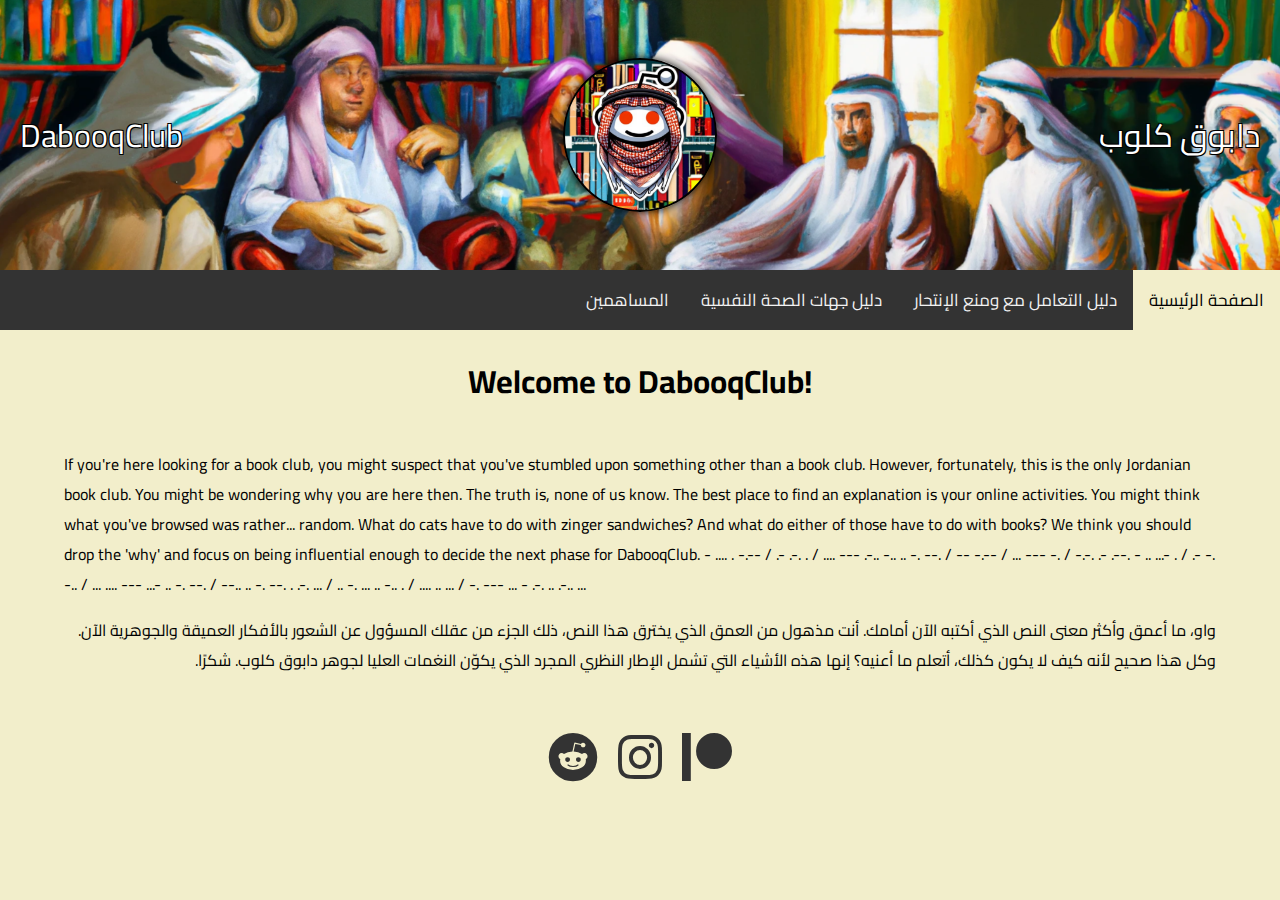
<file: index.html>
<!DOCTYPE html>
<html lang="en">
<head>
<meta charset="UTF-8">
<meta name="viewport" content="width=device-width, initial-scale=1.0">
<title>DabooqClub</title>
<link href="https://fonts.googleapis.com/css2?family=Cairo&display=swap" rel="stylesheet">
<link rel="stylesheet" href="styles.css">
<link rel="stylesheet" href="https://cdnjs.cloudflare.com/ajax/libs/font-awesome/5.15.1/css/all.min.css">
<link rel="icon" type="image/x-icon" href="favicon/favicon.ico">
</head>
<body>

<div class="banner">
  <div class="site-name">DabooqClub</div>
  <a href="https://www.reddit.com/r/dabooqclub/" target="_blank">
    <div class="icon"></div>
  </a>
  <div class="site-name-ar">دابوق كلوب</div>
</div>

<div class="topnav">
  <a class="active" href="index.html">الصفحة الرئيسية</a>
  <a href="mentalCrisis.html" >دليل التعامل مع ومنع الإنتحار</a>
  <a href="mentalhealth.html">دليل جهات الصحة النفسية</a>
  <a href="contributors.html">المساهمين</a>
</div>

<div class="center">
  <h1>Welcome to DabooqClub!</h1>
</div>
<div class="info">
  <p>If you're here looking for a book club, you might suspect that you've stumbled upon something other than a book club. However, fortunately, this is the only Jordanian book club. You might be wondering why you are here then. The truth is, none of us know. The best place to find an explanation is your online activities. You might think what you've browsed was rather... random. What do cats have to do with zinger sandwiches? And what do either of those have to do with books? We think you should drop the 'why' and focus on being influential enough to decide the next phase for DabooqClub. - .... . -.-- / .- .-. . / .... --- .-.. -.. .. -. --. / -- -.-- / ... --- -. / -.-. .- .--. - .. ...- . / .- -. -.. / ... .... --- ...- .. -. --. / --.. .. -. --. . .-. ... / .. -. ... .. -.. . / .... .. ... / -. --- ... - .-. .. .-.. ...</p>

  <p class="arabic-text">واو، ما أعمق وأكثر معنى النص الذي أكتبه الآن أمامك. أنت مذهول من العمق الذي يخترق هذا النص، ذلك الجزء من عقلك المسؤول عن الشعور بالأفكار العميقة والجوهرية الآن. وكل هذا صحيح لأنه كيف لا يكون كذلك، أتعلم ما أعنيه؟ إنها هذه الأشياء التي تشمل الإطار النظري المجرد الذي يكوّن النغمات العليا لجوهر دابوق كلوب. شكرًا.</p>
</div>

<div class=" center social-media-links">
    <a href="https://www.reddit.com/r/dabooqclub/" target="_blank"><i class="fab fa-reddit"></i></a>
    <a href="https://www.instagram.com/dabooq.club/" target="_blank"><i class="fab fa-instagram"></i></a>
    <a href="https://www.patreon.com/dabooqclub" target="_blank"><i class="fab fa-patreon"></i></a>
</div>


<script src="server.js"></script>

</body>
</html>
</file>
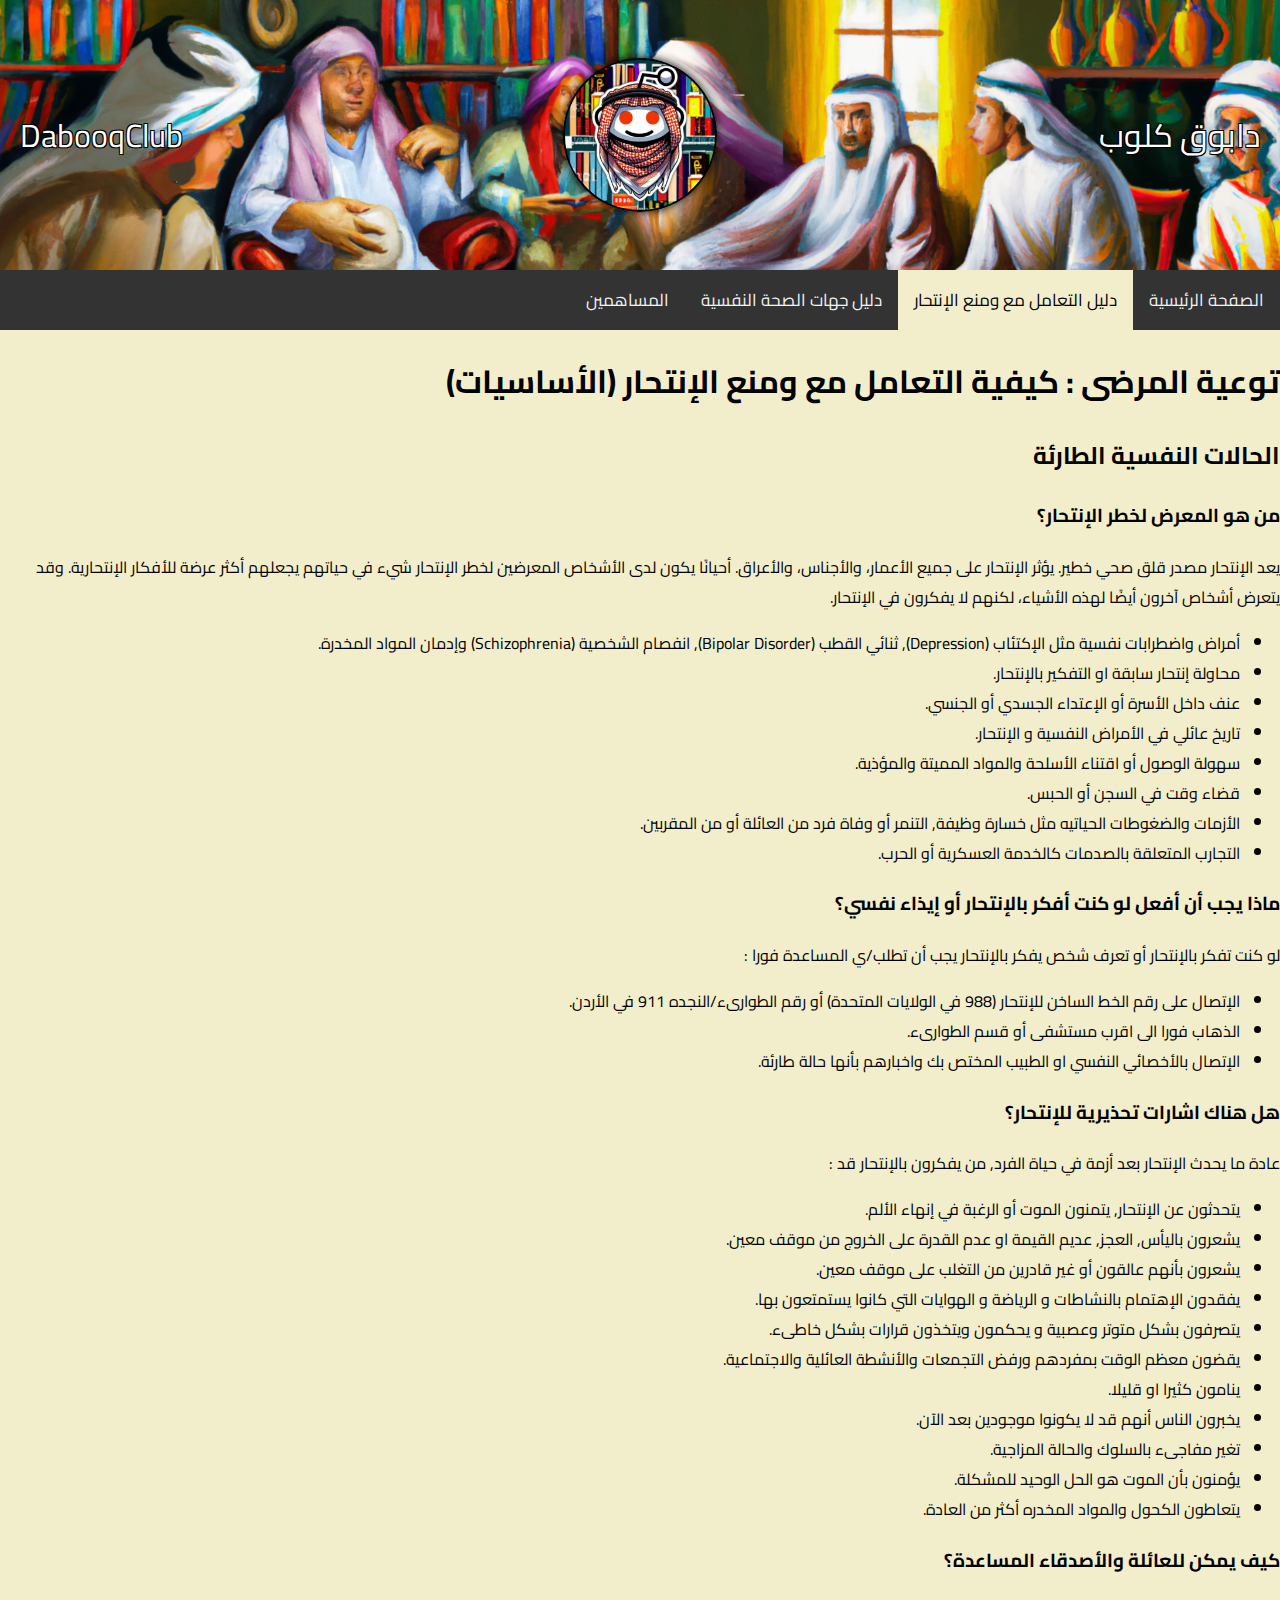
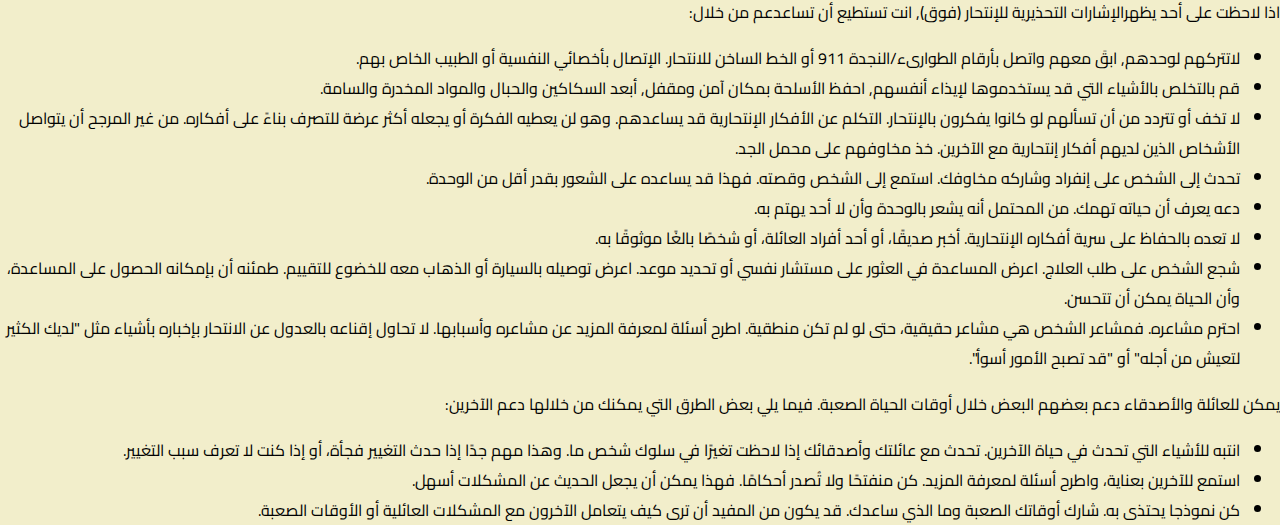
<file: mentalCrisis.html>
<!DOCTYPE html>
<html lang="ar">
<head>
<meta charset="UTF-8">
<meta name="viewport" content="width=device-width, initial-scale=1.0">
<title>DabooqClub</title>
<link href="https://fonts.googleapis.com/css2?family=Cairo&display=swap" rel="stylesheet">
<link rel="stylesheet" href="styles.css">
<link rel="stylesheet" href="https://cdnjs.cloudflare.com/ajax/libs/font-awesome/5.15.1/css/all.min.css">
<link rel="icon" type="image/x-icon" href="favicon/favicon.ico">
</head>
<body>

<div class="banner">
  <div class="site-name">DabooqClub</div>
  <a href="https://www.reddit.com/r/dabooqclub/" target="_blank">
    <div class="icon"></div>
  </a>
  <div class="site-name-ar">دابوق كلوب</div>
</div>

<div class="topnav">
  <a href="index.html">الصفحة الرئيسية</a>
  <a class="active" href="mentalCrisis.html" >دليل التعامل مع ومنع الإنتحار</a>
  <a href="mentalhealth.html">دليل جهات الصحة النفسية</a>
  <a  href="contributors.html">المساهمين</a>
</div>

<div class ="arabic-text container">
    <h1>توعية المرضى : كيفية التعامل مع ومنع الإنتحار (الأساسيات)</h1>
    <h2>الحالات النفسية الطارئة</h2>
    
    <h3>من هو المعرض لخطر الإنتحار؟</h3>
    <p>
        يعد الإنتحار مصدر قلق صحي خطير. يؤثر الإنتحار على جميع الأعمار، والأجناس، والأعراق. أحيانًا يكون لدى الأشخاص المعرضين لخطر الإنتحار شيء في حياتهم يجعلهم أكثر عرضة للأفكار الإنتحارية. وقد يتعرض أشخاص آخرون أيضًا لهذه الأشياء، لكنهم لا يفكرون في الإنتحار.
    </p>
    <ul>
        <li>أمراض واضطرابات نفسية مثل الإكتئاب (Depression), ثنائي القطب (Bipolar Disorder), انفصام الشخصية (Schizophrenia) وإدمان المواد المخدرة.</li>
        <li>محاولة إنتحار سابقة او التفكير بالإنتحار.</li>
        <li>عنف داخل الأسرة أو الإعتداء الجسدي أو الجنسي.</li>
        <li>تاريخ عائلي في الأمراض النفسية و الإنتحار.</li>
        <li>سهولة الوصول أو اقتناء الأسلحة والمواد المميتة والمؤذية.</li>
        <li>قضاء وقت في السجن أو الحبس.</li>
        <li>الأزمات والضغوطات الحياتيه مثل خسارة وظيفة, التنمر أو وفاة فرد من العائلة أو من المقربين.</li>
        <li>التجارب المتعلقة بالصدمات كالخدمة العسكرية أو الحرب.</li>
    </ul>
    
    <h3>ماذا يجب أن أفعل لو كنت أفكر بالإنتحار أو إيذاء نفسي؟</h3>
    <p>
        لو كنت تفكر بالإنتحار أو تعرف شخص يفكر بالإنتحار يجب أن تطلب/ي المساعدة فورا :
    </p>
    <ul>
        <li>الإتصال على رقم الخط الساخن للإنتحار (988 في الولايات المتحدة) أو رقم الطوارىء/النجده 911 في الأردن.</li>
        <li>الذهاب فورا الى اقرب مستشفى أو قسم الطوارىء.</li>
        <li>الإتصال بالأخصائي النفسي او الطبيب المختص بك واخبارهم بأنها حالة طارئة.</li>
    </ul>
    
    <h3>هل هناك اشارات تحذيرية للإنتحار؟</h3>
    <p>
        عادة ما يحدث الإنتحار بعد أزمة في حياة الفرد, من يفكرون بالإنتحار قد :
    </p>
    <ul>
        <li>يتحدثون عن الإنتحار, يتمنون الموت أو الرغبة في إنهاء الألم.</li>
        <li>يشعرون باليأس, العجز, عديم القيمة او عدم القدرة على الخروج من موقف معين.</li>
        <li>يشعرون بأنهم عالقون أو غير قادرين من التغلب على موقف معين.</li>
        <li>يفقدون الإهتمام بالنشاطات و الرياضة و الهوايات التي كانوا يستمتعون بها.</li>
        <li>يتصرفون بشكل متوتر وعصبية و يحكمون ويتخذون قرارات بشكل خاطىء.</li>
        <li>يقضون معظم الوقت بمفردهم ورفض التجمعات والأنشطة العائلية والاجتماعية.</li>
        <li>ينامون كثيرا او قليلا.</li>
        <li>يخبرون الناس أنهم قد لا يكونوا موجودين بعد الآن.</li>
        <li>تغير مفاجىء بالسلوك والحالة المزاجية.</li>
        <li>يؤمنون بأن الموت هو الحل الوحيد للمشكلة.</li>
        <li>يتعاطون الكحول والمواد المخدره أكثر من العادة.</li>
    </ul>
    
    <h3>كيف يمكن للعائلة والأصدقاء المساعدة؟</h3>
    <p>
        اذا لاحظت على أحد يظهرالإشارات التحذيرية للإنتحار (فوق), انت تستطيع أن تساعدعم من خلال:
    </p>
    <ul>
        <li>لاتتركهم لوحدهم, ابقَ معهم واتصل بأرقام الطوارىء/النجدة 911 أو الخط الساخن للانتحار. الإتصال بأخصائي النفسية أو الطبيب الخاص بهم.</li>
        <li>قم بالتخلص بالأشياء التي قد يستخدموها لإيذاء أنفسهم, احفظ الأسلحة بمكان آمن ومقفل, أبعد السكاكين والحبال والمواد المخدرة والسامة.</li>
        <li>لا تخف أو تتردد من أن تسألهم لو كانوا يفكرون بالإنتحار. التكلم عن الأفكار الإنتحارية قد يساعدهم. وهو لن يعطيه الفكرة أو يجعله أكثر عرضة للتصرف بناءً على أفكاره. من غير المرجح أن يتواصل الأشخاص الذين لديهم أفكار إنتحارية مع الآخرين. خذ مخاوفهم على محمل الجد.</li>
        <li>تحدث إلى الشخص على إنفراد وشاركه مخاوفك. استمع إلى الشخص وقصته. فهذا قد يساعده على الشعور بقدر أقل من الوحدة.</li>
        <li>دعه يعرف أن حياته تهمك. من المحتمل أنه يشعر بالوحدة وأن لا أحد يهتم به.</li>
        <li>لا تعده بالحفاظ على سرية أفكاره الإنتحارية. أخبر صديقًا، أو أحد أفراد العائلة، أو شخصًا بالغًا موثوقًا به.</li>
        <li>شجع الشخص على طلب العلاج. اعرض المساعدة في العثور على مستشار نفسي أو تحديد موعد. اعرض توصيله بالسيارة أو الذهاب معه للخضوع للتقييم. طمئنه أن بإمكانه الحصول على المساعدة، وأن الحياة يمكن أن تتحسن.</li>
        <li>احترم مشاعره. فمشاعر الشخص هي مشاعر حقيقية، حتى لو لم تكن منطقية. اطرح أسئلة لمعرفة المزيد عن مشاعره وأسبابها. لا تحاول إقناعه بالعدول عن الانتحار بإخباره بأشياء مثل "لديك الكثير لتعيش من أجله" أو "قد تصبح الأمور أسوأ".</li>
    </ul>
    
    <p>
        يمكن للعائلة والأصدقاء دعم بعضهم البعض خلال أوقات الحياة الصعبة. فيما يلي بعض الطرق التي يمكنك من خلالها دعم الآخرين:
    </p>
    <ul>
        <li>انتبه للأشياء التي تحدث في حياة الآخرين. تحدث مع عائلتك وأصدقائك إذا لاحظت تغيرًا في سلوك شخص ما. وهذا مهم جدًا إذا حدث التغيير فجأة، أو إذا كنت لا تعرف سبب التغيير.</li>
        <li>استمع للآخرين بعناية، واطرح أسئلة لمعرفة المزيد. كن منفتحًا ولا تُصدر أحكامًا. فهذا يمكن أن يجعل الحديث عن المشكلات أسهل.</li>
        <li>كن نموذجا يحتذى به. شارك أوقاتك الصعبة وما الذي ساعدك. قد يكون من المفيد أن ترى كيف يتعامل الآخرون مع المشكلات العائلية أو الأوقات الصعبة.</li>
    </ul>
</div>
</body>
</html>
</file>
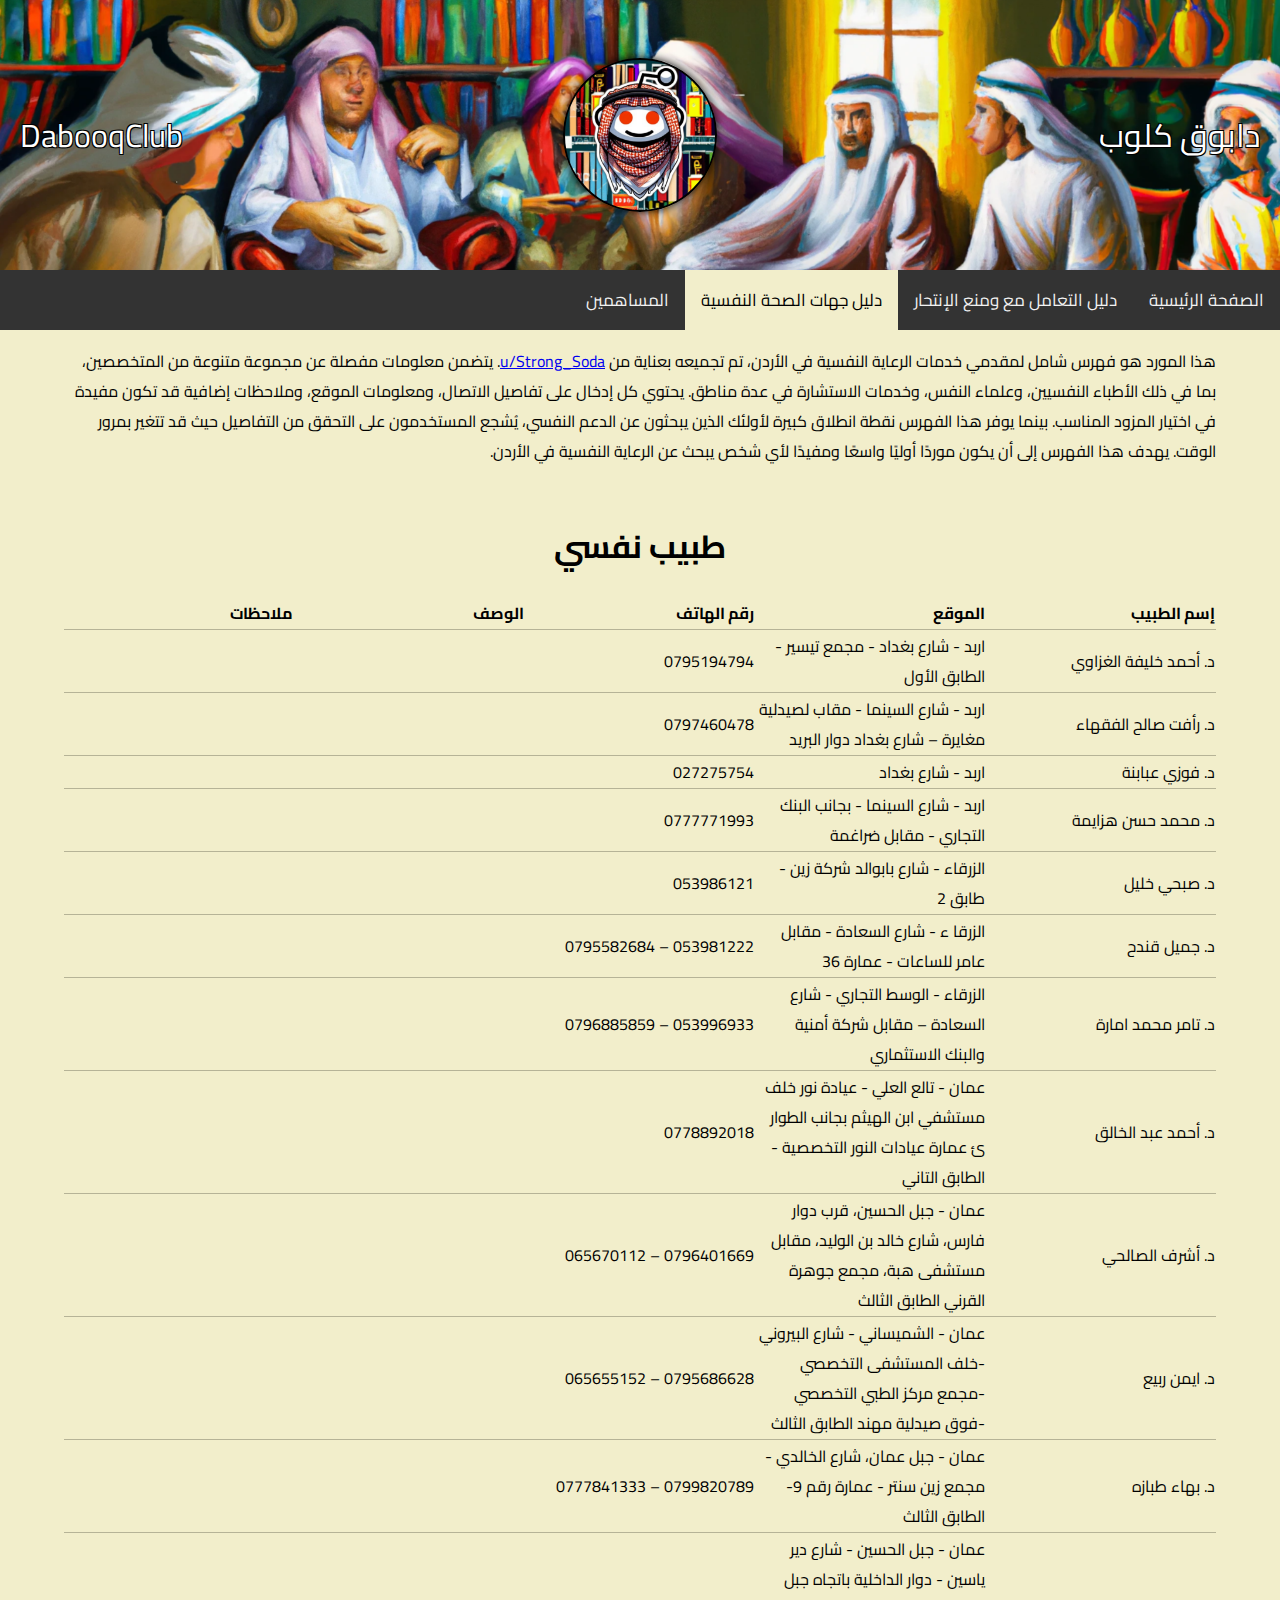
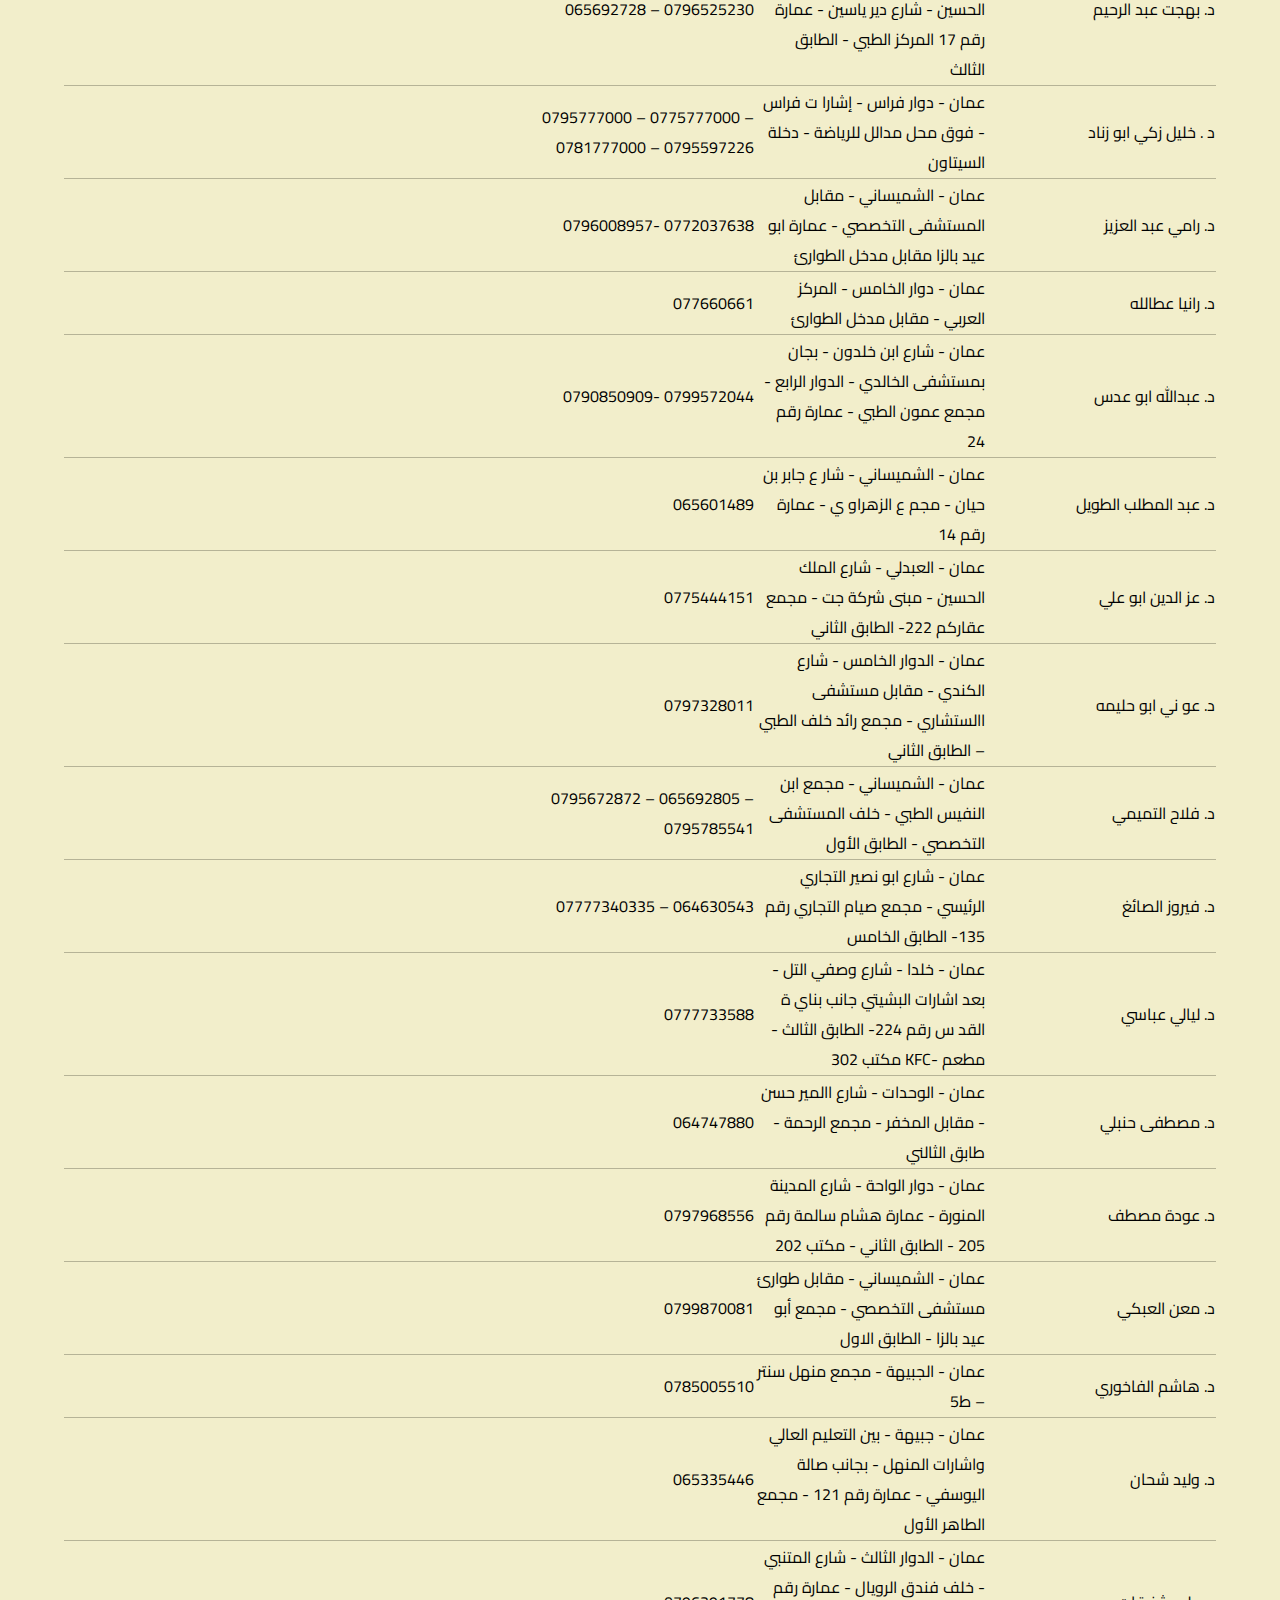
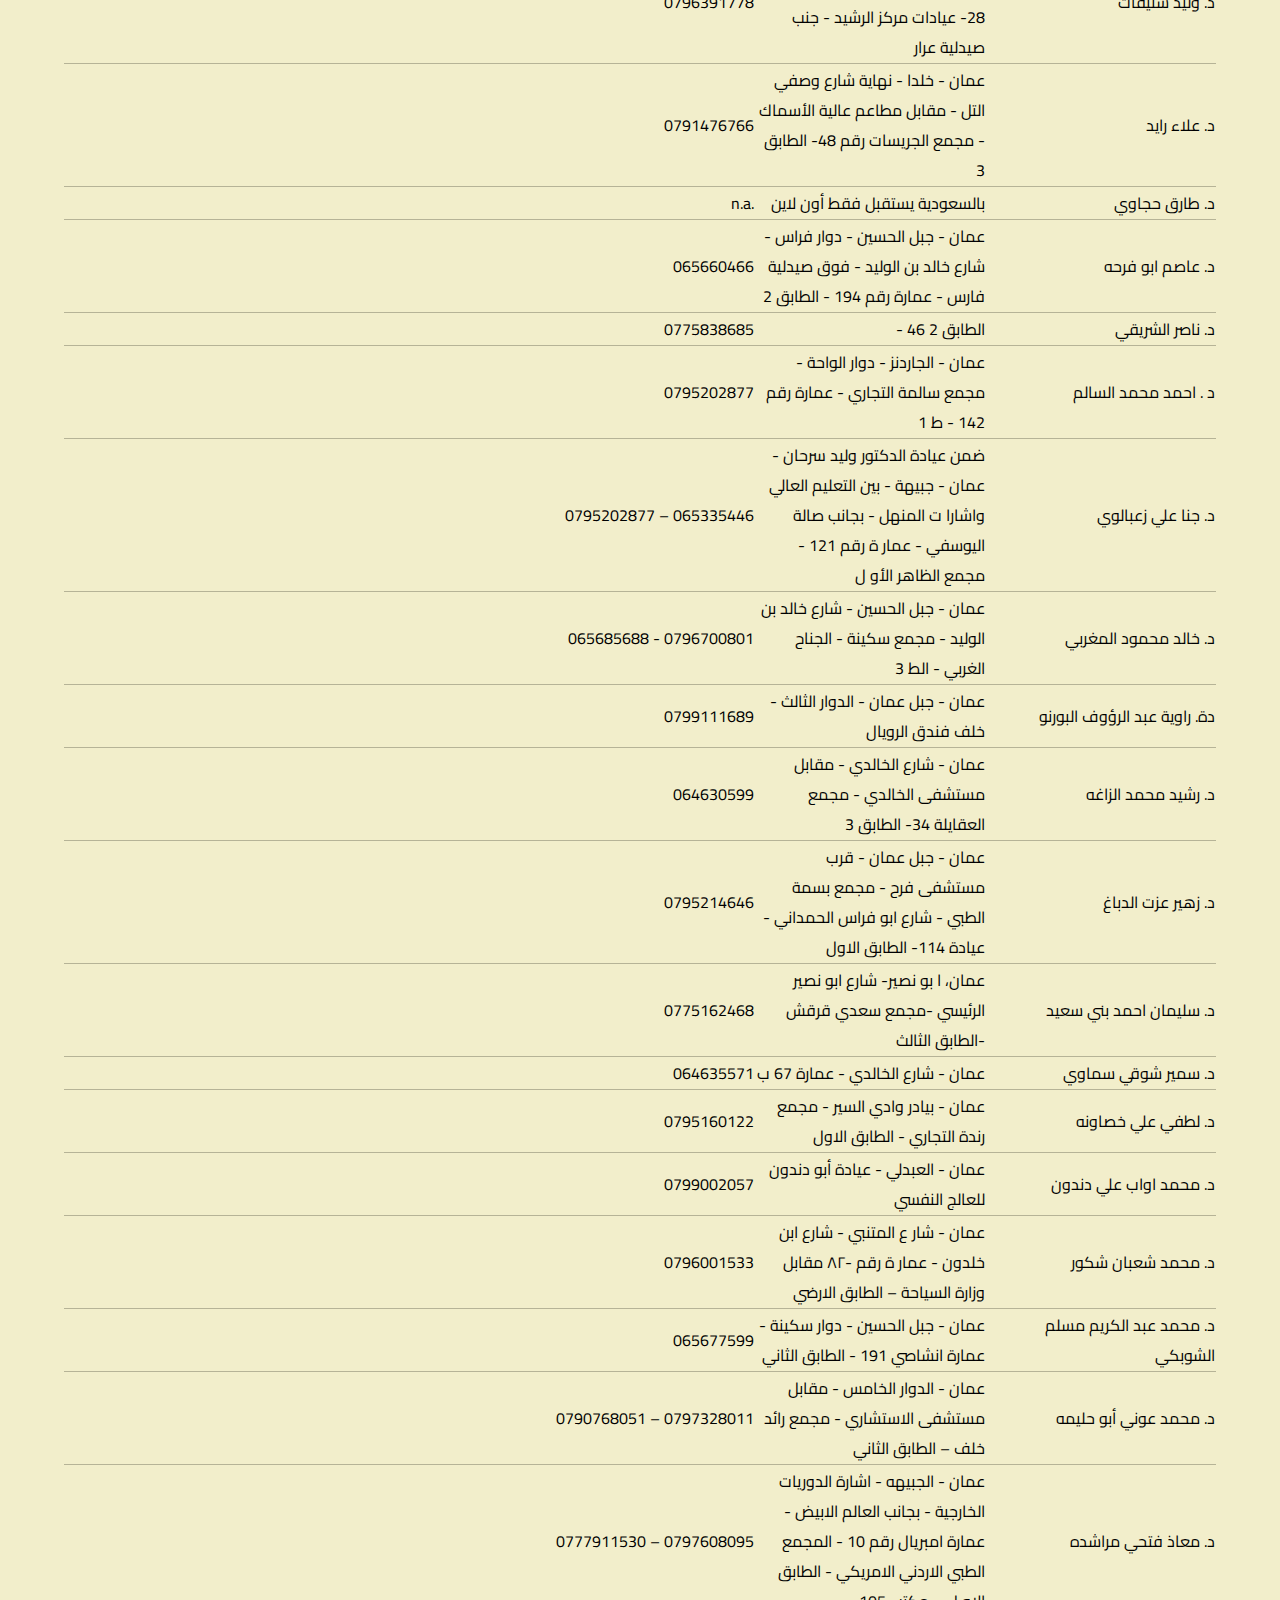
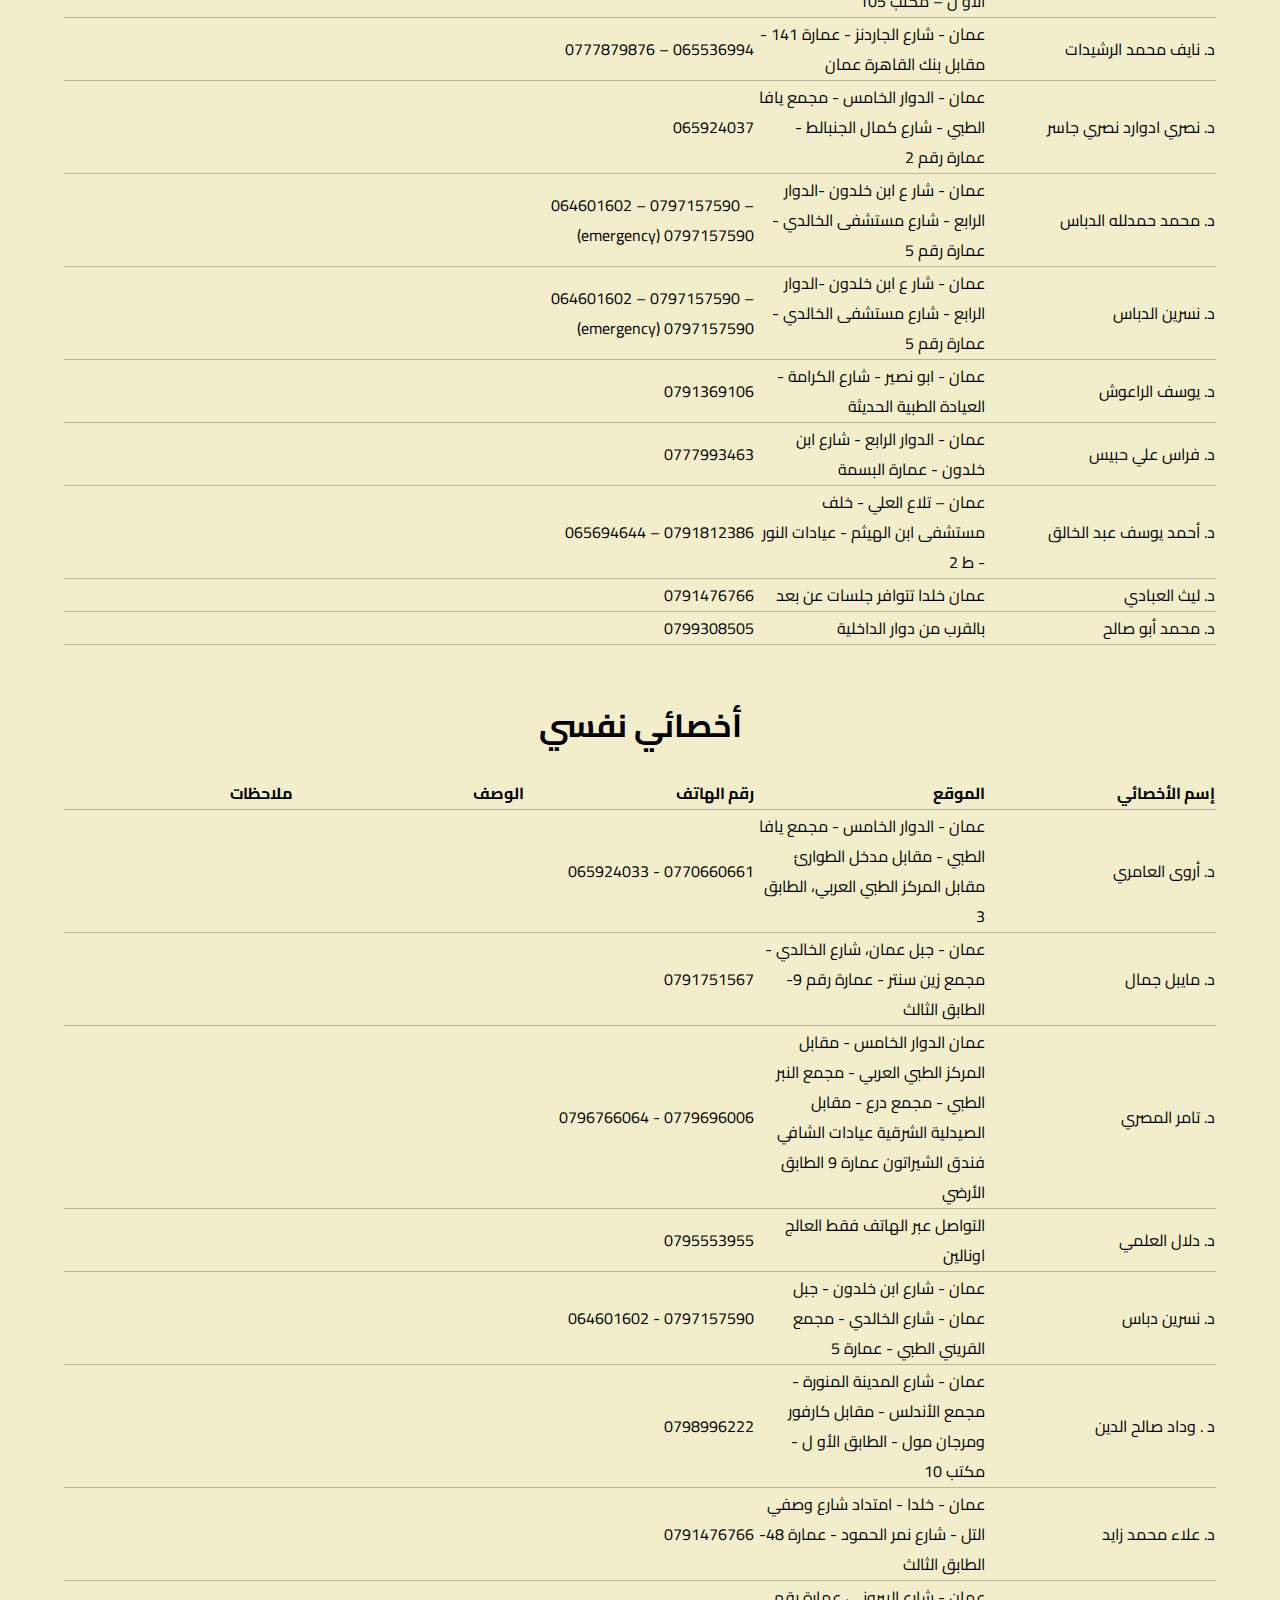
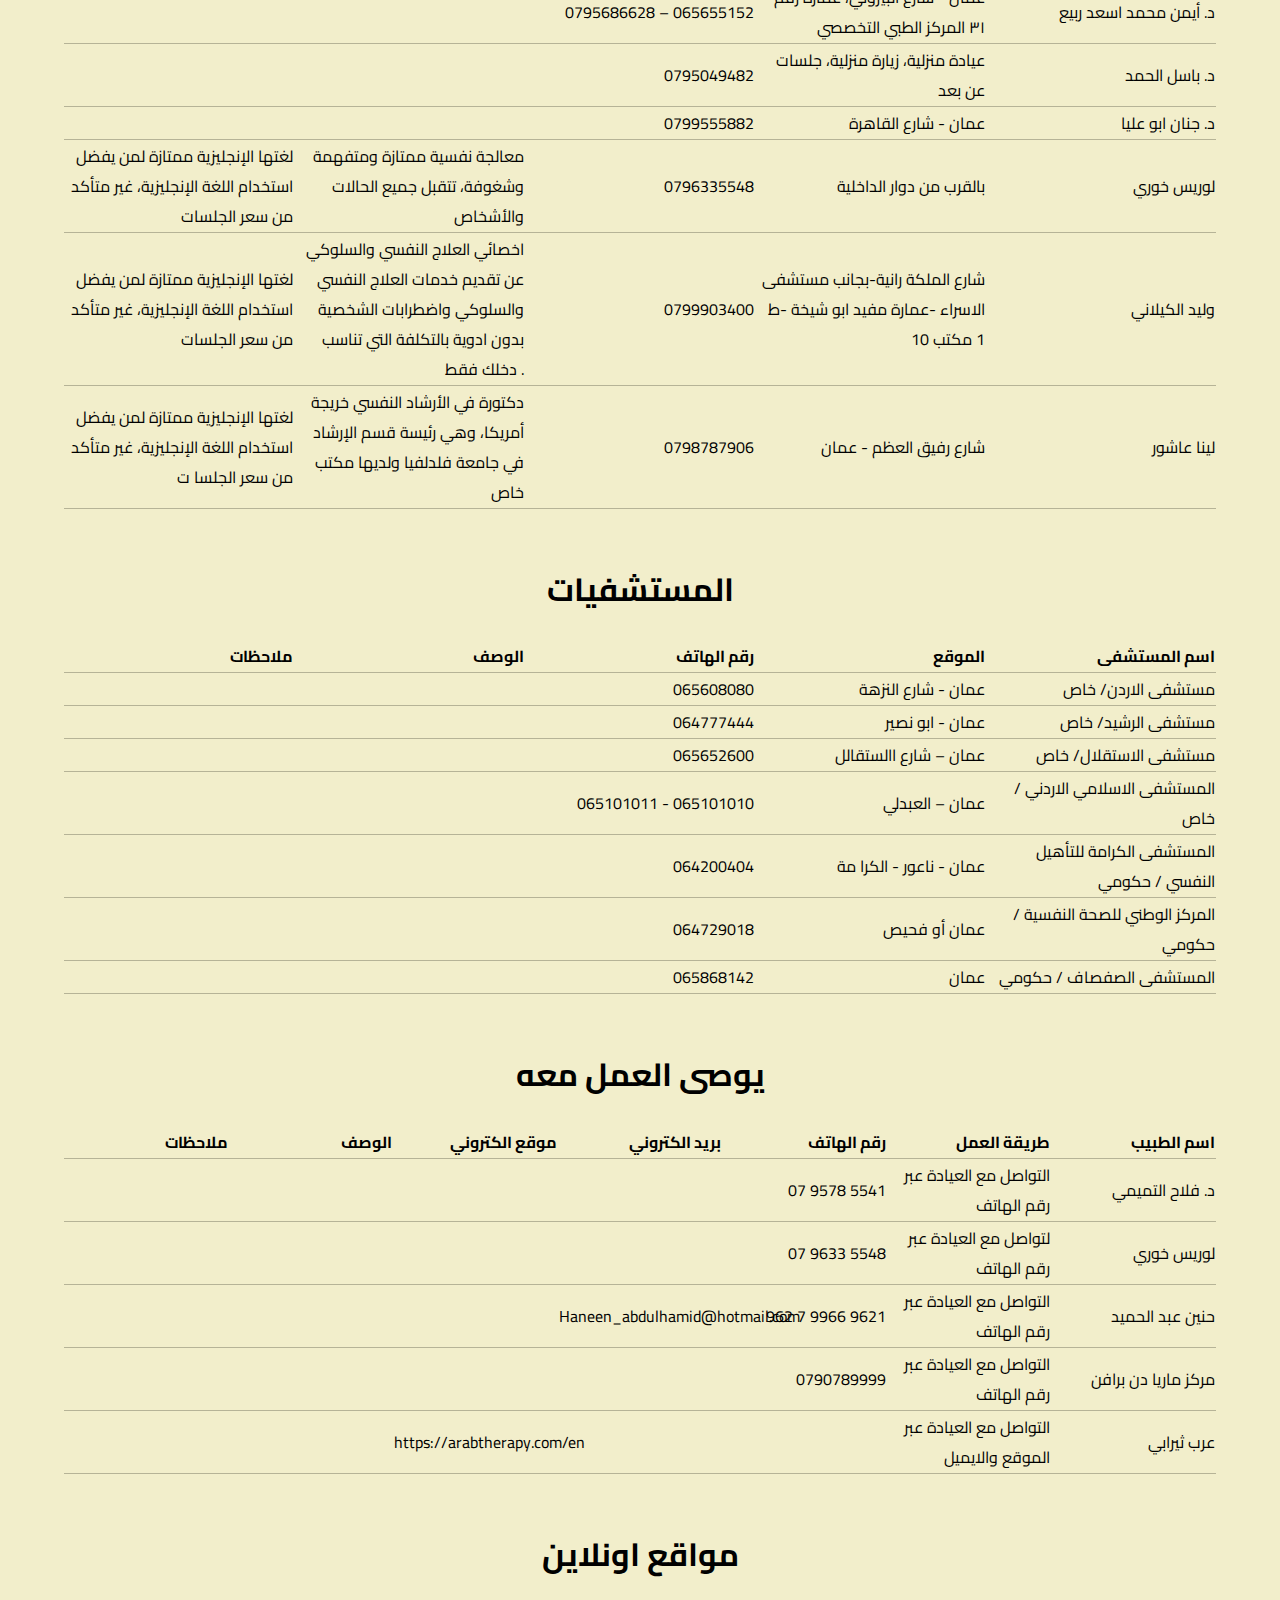
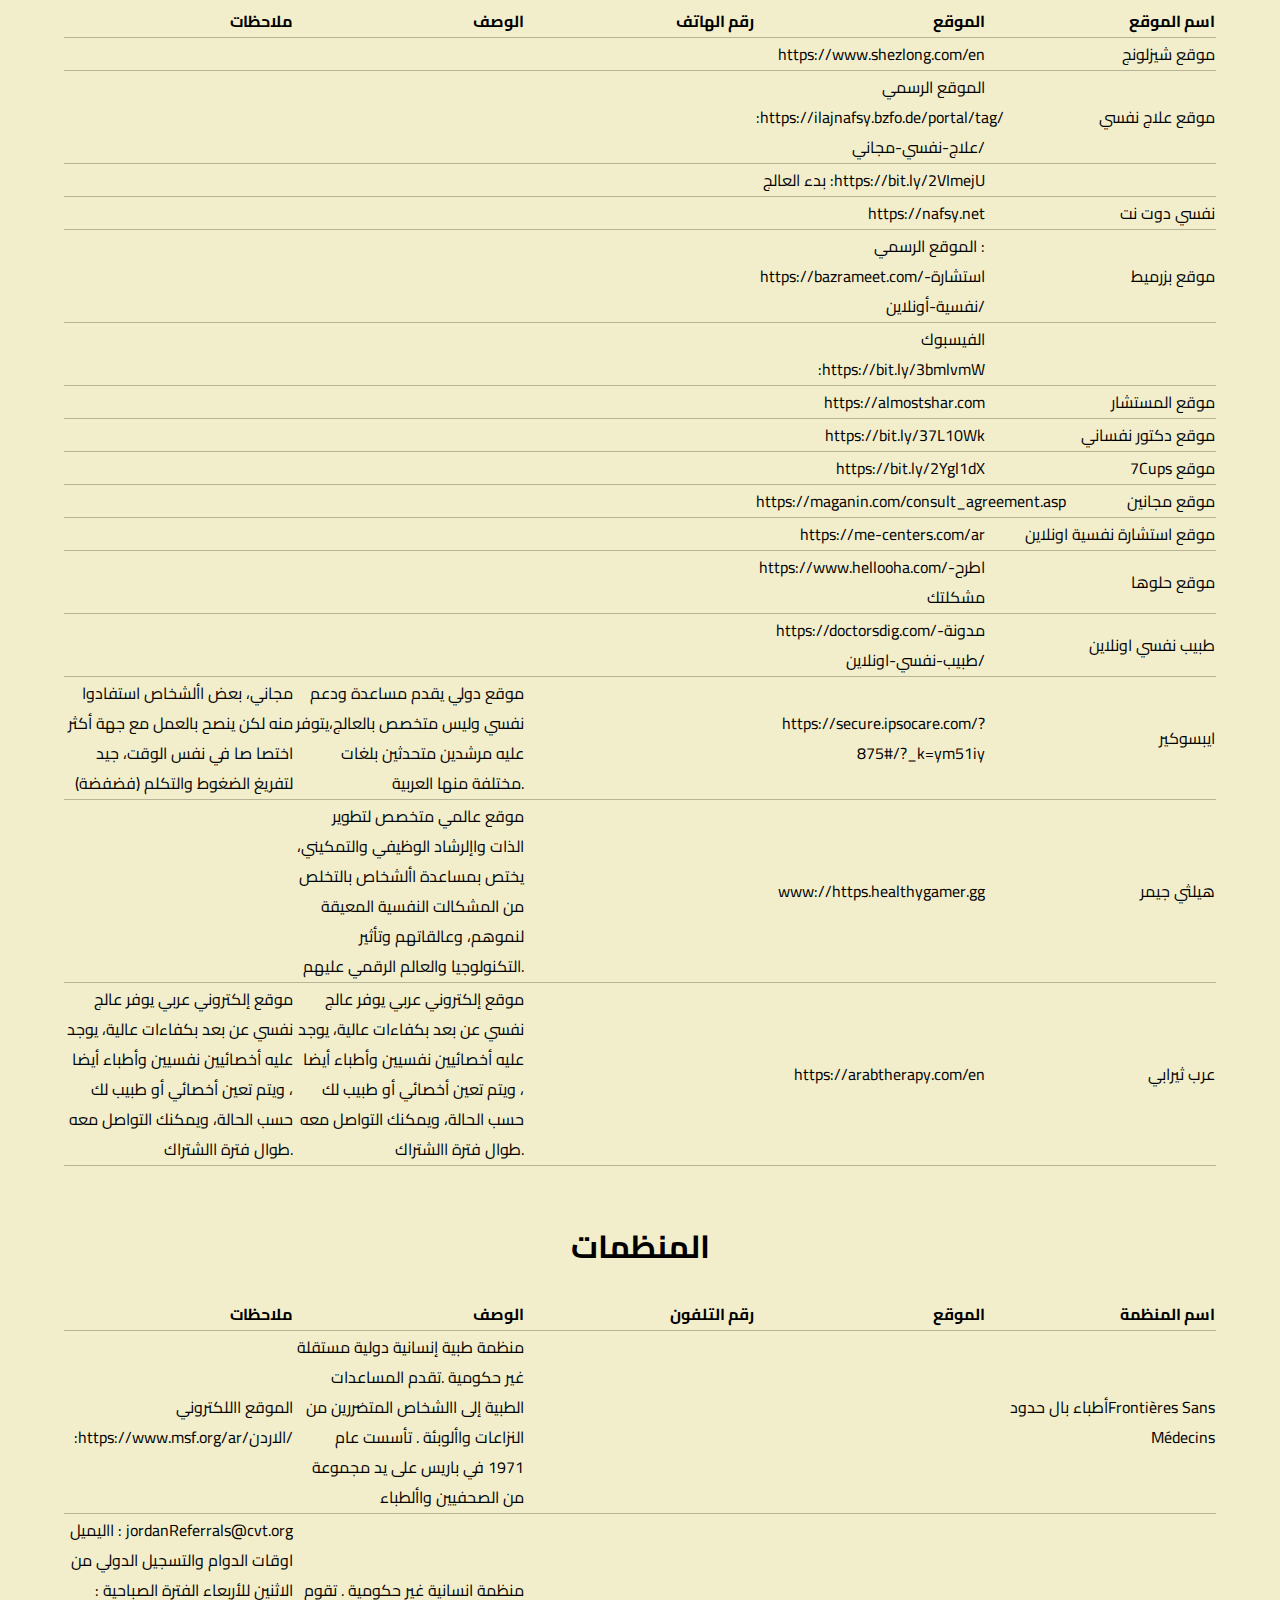
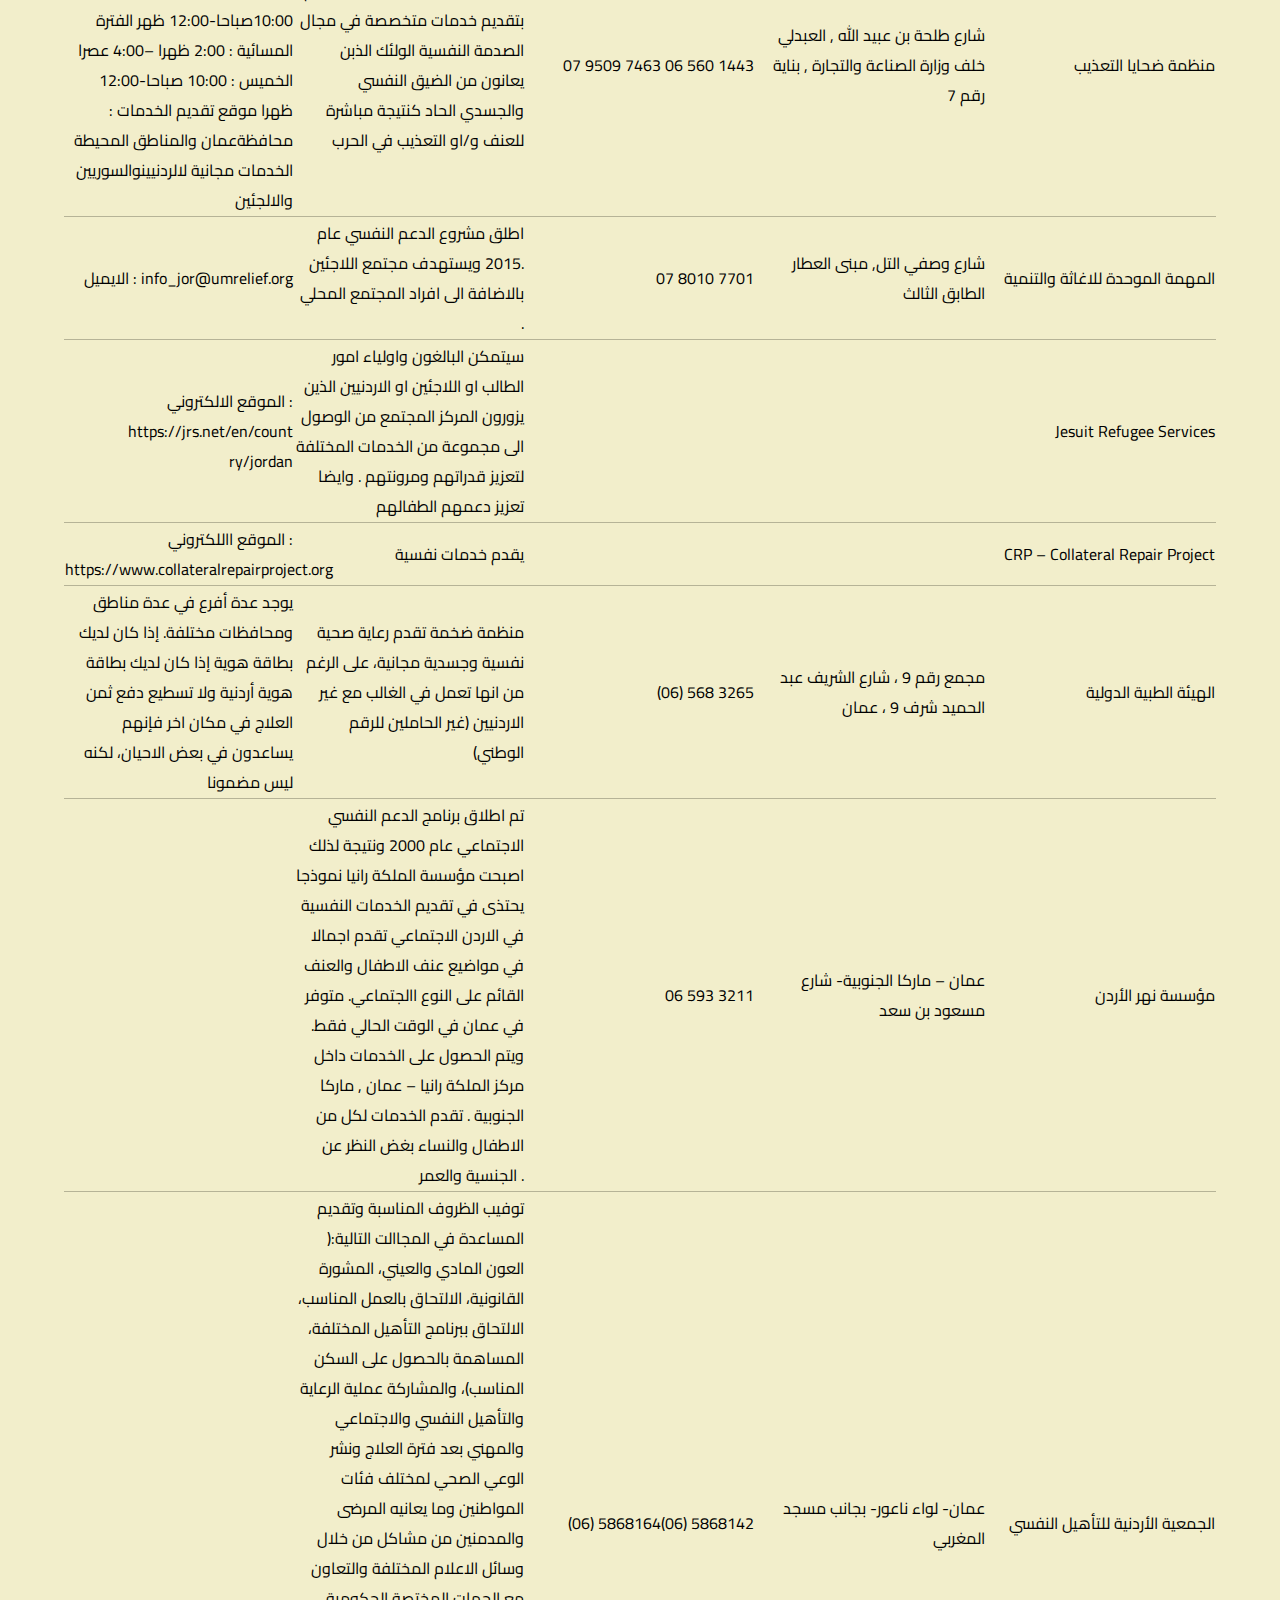
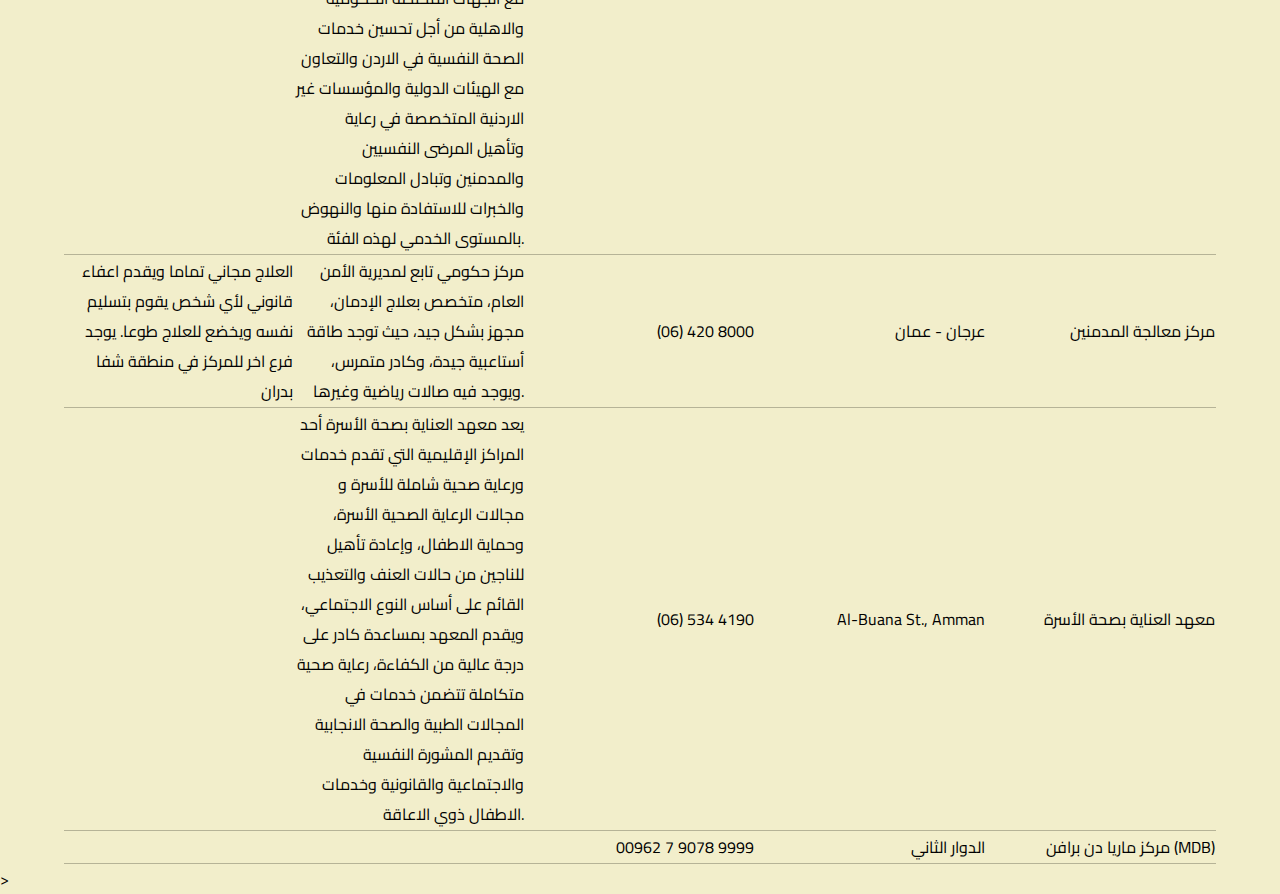
<file: mentalhealth.html>
<!DOCTYPE html>
<html lang="en">
<head>
<meta charset="UTF-8">
<meta name="viewport" content="width=device-width, initial-scale=1.0">
<title>DabooqClub</title>
<script src="https://ajax.googleapis.com/ajax/libs/jquery/3.5.1/jquery.min.js"></script>
<link href="https://fonts.googleapis.com/css2?family=Cairo&display=swap" rel="stylesheet">
<link rel="stylesheet" href="styles.css">
<link rel="icon" type="image/x-icon" href="favicon/favicon.ico">
</head>
<body>



<div class="banner">
  <div class="site-name">DabooqClub</div>
  <a href="https://www.reddit.com/r/dabooqclub/" target="_blank">
    <div class="icon"></div>
  </a>
  <div class="site-name-ar">دابوق كلوب</div>
</div>

<div class="topnav">
    <a href="index.html">الصفحة الرئيسية</a>
    <a href="mentalCrisis.html" >دليل التعامل مع ومنع الإنتحار</a>
    <a class="active" href="mentalhealth.html">دليل جهات الصحة النفسية</a>
    <a  href="contributors.html">المساهمين</a>
</div>
  

<div class ="center, info">
  <!-- <p>
    This resource is a comprehensive index of mental health care providers in Jordan, meticulously compiled by the Reddit user <a href="https://www.reddit.com/user/Strong_Soda/">u/Strong_Soda</a>. It includes detailed information on a variety of specialists, including psychiatrists, psychologists, and counseling services across several regions. Each entry contains contact details, location information, and additional notes that may be helpful in choosing the right provider. While this list provides a substantial starting point for those seeking mental health support, users are encouraged to verify the details as they might change over time. This index is intended to serve as an initially extensive and useful resource for anyone looking for mental health care in Jordan.
  </p> -->
  
  <p class="arabic-text">
    هذا المورد هو فهرس شامل لمقدمي خدمات الرعاية النفسية في الأردن، تم تجميعه بعناية من <a href="https://www.reddit.com/user/Strong_Soda/">u/Strong_Soda</a>. يتضمن معلومات مفصلة عن مجموعة متنوعة من المتخصصين، بما في ذلك الأطباء النفسيين، وعلماء النفس، وخدمات الاستشارة في عدة مناطق. يحتوي كل إدخال على تفاصيل الاتصال، ومعلومات الموقع، وملاحظات إضافية قد تكون مفيدة في اختيار المزود المناسب. بينما يوفر هذا الفهرس نقطة انطلاق كبيرة لأولئك الذين يبحثون عن الدعم النفسي، يُشجع المستخدمون على التحقق من التفاصيل حيث قد تتغير بمرور الوقت. يهدف هذا الفهرس إلى أن يكون موردًا أوليًا واسعًا ومفيدًا لأي شخص يبحث عن الرعاية النفسية في الأردن.
  </p>
</div>

<div id="container"></div>
<script src="server.js"></script>

</body>
</html>>
</file>
<file: styles.css>
body, html {
    margin: 0;
    padding: 0;
    height: 100%;
    font-family: 'Cairo', sans-serif;
    background-color: #f2eecb;
  }
  .topnav {
    background-color: #333;
    overflow: hidden;
  }
  .info {
    margin: 0 auto;
    width: 90%;
  }
  /* Style the links inside the navigation bar */
  .topnav a {
    float: right;
    color: #f2f2f2;
    text-align: center;
    padding: 14px 16px;
    text-decoration: none;
    font-size: 17px;
  }

  /* Add the arabic-text class to align text right to left */
  .arabic-text {
    direction: rtl;
  }
  .topnav a {
    float: right;
    color: #f2f2f2;
    text-align: center;
    padding: 14px 16px;
    text-decoration: none;
    font-size: 17px;
  }
  
  /* Change the color of links on hover */
  .topnav a:hover {
    background-color: #ddd;
    color: black;
  }
  
  /* Add a color to the active/current link */
  .topnav a.active {
    background-color: #f2eecb;
    color: black;
  }

  .table-ar {
    border-collapse: collapse;
    width: 90%;
    margin: 0 auto;
    text-align: right;
    table-layout: fixed;
  }
  .table-en {
    border-collapse: collapse;
    width: 90%;
    margin: 0 auto;
    text-align: left;
    table-layout: fixed;
  }

  .table-en img {
    max-width: 100px;
    max-height: 100px;
  }
  
  table tr {
    border-bottom: 1px solid #b6b397;
  }
  

  .center {
    display: flex;
    justify-content: center;
    align-items: center;
  }
  .banner {
    background-image: url('images/banner.png');
    background-size: cover;
    background-position: center;
    height: 30vh; 
    display: flex;
    justify-content: space-between;
    align-items: center;
    padding: 0 20px;
    position: relative; /* Ensures stacking context */
    overflow: hidden; 
  }
  
  .site-name, .site-name-ar {
    font-size: 2em;
    color: white;
    position: relative; 
    z-index: 10; 
    text-shadow:
    -1px -1px 0 #000,
     1px -1px 0 #000,
    -1px  1px 0 #000,
     1px  1px 0 #000; 
}
  
  .icon {
    background-image: url('images/icon.png');
    background-size: cover;
    background-repeat: no-repeat;
    background-position: center;
    width: 150px; /* Adjust size as needed */
    height: 150px; /* Adjust size as needed */
    position: absolute;
    left: 50%;
    top: 50%;
    transform: translate(-50%, -50%);
    border-radius: 50%; /* Circular crop */
    border: 2px solid black; /* Border outline */
    box-shadow: 0px 0px 10px #000; /* Shadow for depth */
    z-index: 5; /* Ensures icon is above the banner but below the text */
    transition: transform 0.3s ease; /* Smooth transition for the transform property */
}

.icon:hover {
  transform: translate(-50%, -50%) scale(1.2); /* Enlarges the icon to 120% of its size */
}
  
  .title {
    text-align: center;
    margin-top: 50px; 
    z-index: 10; 
    position: relative;
  }
  
  .social-media-links {
    display: flex;
    justify-content: center; /* Aligns icons at the center horizontally */
    padding: 20px 0; /* Adds space above and below the icon row */
  }

  .social-media-links a {
    margin: 0 10px; /* Adds horizontal spacing between icons */
    color: #333; /* Sets the icon color, adjust as needed */
    font-size: 50px; /* Adjust icon size as needed */
  }

  .social-media-links a:hover {
    color: #0056b3; /* Change hover color to match your theme */
  }
  @media (max-width: 600px) {
    body, html {
      font-size: 80%;
    }
    .topnav a {
      font-size: 15px;
    }
    .site-name, .site-name-ar {
      font-size: 1.8em;
    }
    .icon {
      width: 135px;
      height: 135px;
    }
    .title {
      margin-top: 40px;
    }
    .social-media-links a {
      font-size: 45px;
    }
  }
</file>
